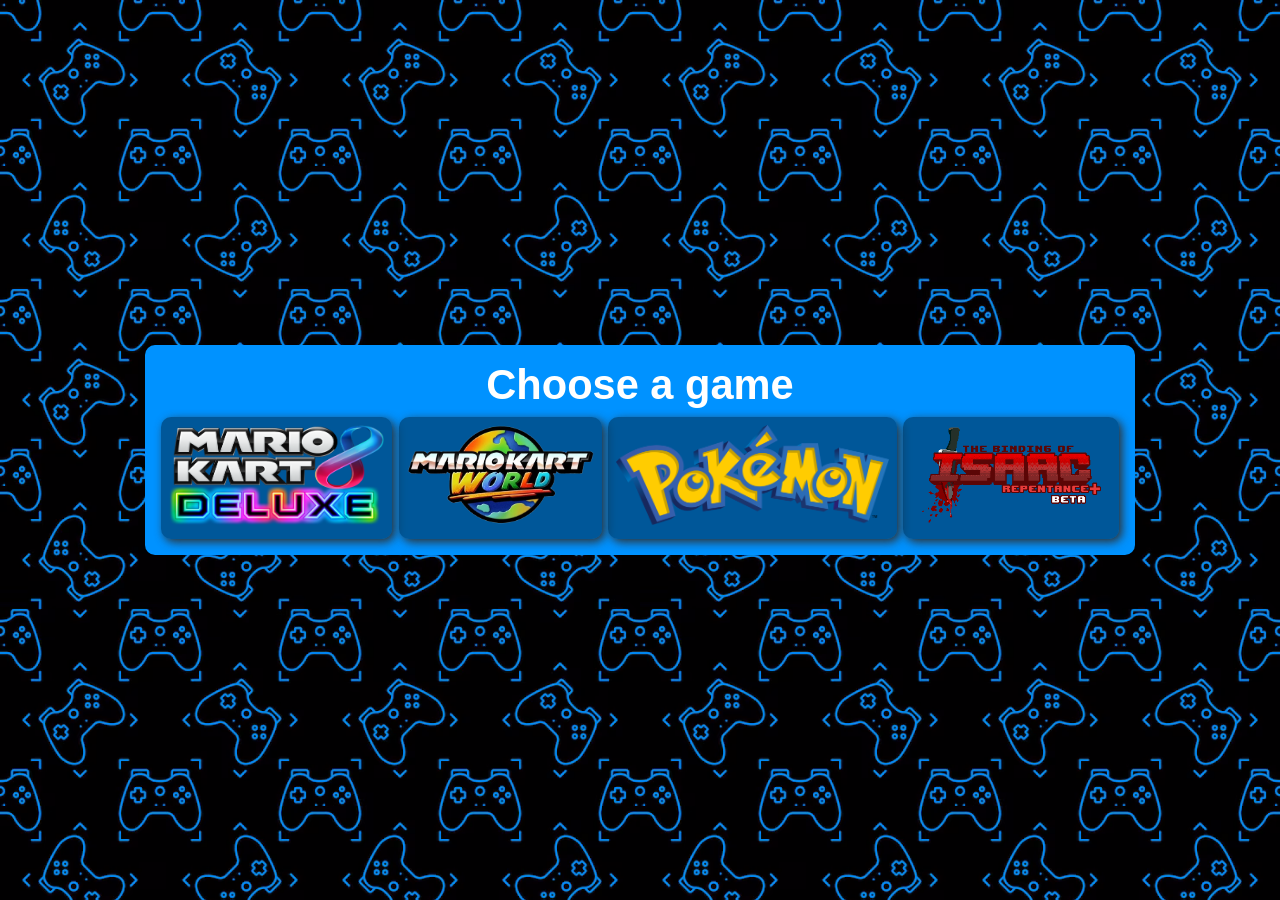
<file: index.html>
<!DOCTYPE html>
<html lang="en">

<head>
  <meta charset="UTF-8">
  <meta name="viewport" content="width=device-width, initial-scale=1.0">
  <title>Homepage</title>
  <link rel="stylesheet" href="style.css">
</head>

<body id="homepage">
  <div class="choose-game">
    <h1>Choose a game</h1>
    <div class="game-item">
      <a rel="stylesheet" href="mariokart8.html"><img src="Images/Homepage/Games/MarioKart8DeluxeLogo.png" alt=""></a>
    </div>
    <div class="game-item">
      <a rel="stylesheet" href="mariokartworld.html"><img src="Images/Homepage/Games/MarioKartWorldLogo.png" alt=""></a>
    </div>
    <div class="game-item">
      <a rel="stylesheet" href="pokemon.html"><img src="Images/Homepage/Games/PokemonLogo.png" alt=""></a>
    </div>
    <div class="game-item">
      <a rel="stylesheet" href="https://isaacguru.com/"><img src="Images/Homepage/Games/TBOILogo.png" alt=""></a>
    </div>
  </div>
</body>

</html>
</file>
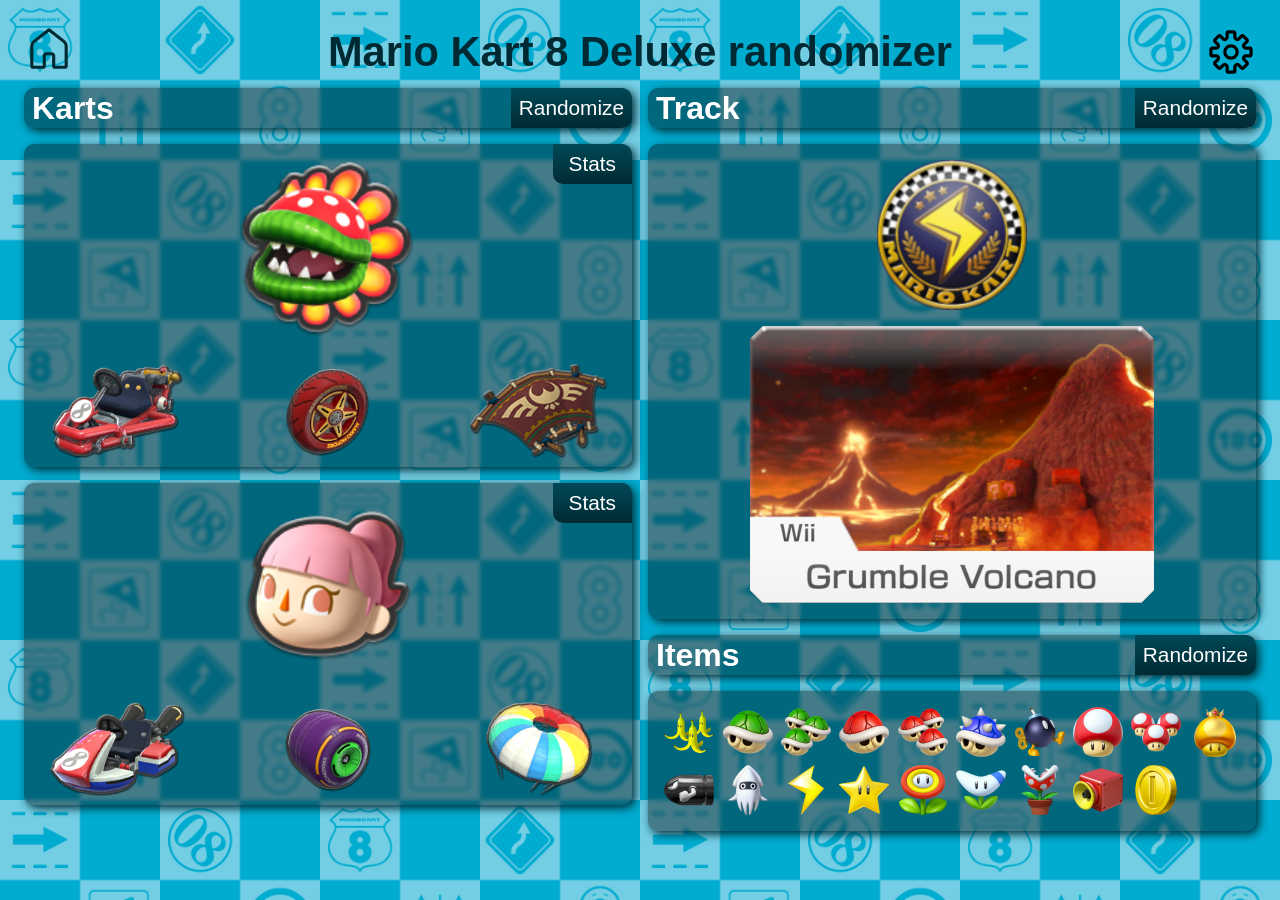
<file: mariokart8.html>
<!DOCTYPE html>
<html lang="en">

<head>
  <meta charset="UTF-8">
  <meta name="viewport" content="width=device-width, initial-scale=1.0">
  <link rel="stylesheet" href="style.css">
  <title>Mario Kart 8 Deluxe randomizer</title>
</head>

<body>
  <div popover id="settings-menu">
    <div class="dialog-overlay"></div>
    <div class="dialog-header">
      <h2>Settings</h2>
      <button popovertarget="settings-menu" id="close-dialog">
        <svg viewBox="0 0 24 24" fill="none" xmlns="http://www.w3.org/2000/svg">
          <path
            d="M6.2253 4.81108C5.83477 4.42056 5.20161 4.42056 4.81108 4.81108C4.42056 5.20161 4.42056 5.83477 4.81108 6.2253L10.5858 12L4.81114 17.7747C4.42062 18.1652 4.42062 18.7984 4.81114 19.1889C5.20167 19.5794 5.83483 19.5794 6.22535 19.1889L12 13.4142L17.7747 19.1889C18.1652 19.5794 18.7984 19.5794 19.1889 19.1889C19.5794 18.7984 19.5794 18.1652 19.1889 17.7747L13.4142 12L19.189 6.2253C19.5795 5.83477 19.5795 5.20161 19.189 4.81108C18.7985 4.42056 18.1653 4.42056 17.7748 4.81108L12 10.5858L6.2253 4.81108Z"
            fill="currentColor" />
        </svg>
      </button>
    </div>
    <div class="dialog-body">
      <div class="setting-wrapper">
        <h3>Players</h3>
        <div class="setting">
          <label for="player-count">Players</label>
          <input type="number" name="player-count" id="player-count" min="1" max="12" data-default="2"
            data-key="playerCount">
        </div>
        <div class="setting">
          <label for="no-unlockables">No unlockables</label>
          <input type="checkbox" name="no-unlockables" id="no-unlockables" data-default="false"
            data-key="noUnlockables">
        </div>
      </div>
      <div class="setting-wrapper">
        <h3>Tracks</h3>
        <div class="setting">
          <label for="no-tour-tracks">No Tour tracks</label>
          <input type="checkbox" name="no-tour-tracks" id="no-tour-tracks" data-default="false"
            data-key="excludeTourTracks">
        </div>
        <div class="setting">
          <label for="no-dlc-tracks">No DLC tracks</label>
          <input type="checkbox" name="no-dlc-tracks" id="no-dlc-tracks" data-default="false"
            data-key="excludeDLCTracks">
        </div>
        <div class="setting">
          <label for="no-retro-tracks">Only nitro tracks</label>
          <input type="checkbox" name="no-retro-tracks" id="no-retro-tracks" data-default="false"
            data-key="excludeRetroTracks">
        </div>
        <div class="setting">
          <label for="no-nitro-tracks">Only retro tracks</label>
          <input type="checkbox" name="no-nitro-tracks" id="no-nitro-tracks" data-default="false"
            data-key="excludeNitroTracks">
        </div>
        <div class="setting">
          <label for="no-track-twice">Not the same track twice in a row</label>
          <input type="checkbox" name="no-track-twice" id="no-track-twice" data-default="false" data-key="noTrackTwice">
        </div>
      </div>
      <div class="setting-wrapper">
        <h3>Characters</h3>
        <div class="setting">
          <label for="no-stupid-characters">No stupid characters</label>
          <input type="checkbox" name="no-stupid-characters" id="no-stupid-characters" data-default="false"
            data-key="excludeStupidCharacters">
        </div>
        <div class="setting">
          <label for="no-character-twice">Not the same character twice in a row</label>
          <input type="checkbox" name="no-character-twice" id="no-character-twice" data-default="false"
            data-key="noCharacterTwice">
        </div>
        <div class="setting">
          <label for="no-female-characters">No female characters</label>
          <input type="checkbox" name="no-female-characters" id="no-female-characters" data-default="false"
            data-key="excludeFemaleCharacters">
        </div>
        <div class="setting">
          <label for="no-male-characters">No male characters</label>
          <input type="checkbox" name="no-male-characters" id="no-male-characters" data-default="false"
            data-key="excludeMaleCharacters">
        </div>
      </div>
      <div class="setting-wrapper">
        <h3>Karts</h3>
        <div class="setting">
          <label for="no-bikes">No bikes</label>
          <input type="checkbox" name="no-bikes" id="no-bikes" data-default="false" data-key="excludeBikes">
        </div>
        <div class="setting">
          <label for="no-kart-twice">Not the same kart twice in a row</label>
          <input type="checkbox" name="no-kart-twice" id="no-kart-twice" data-default="false" data-key="noKartTwice">
        </div>
        <div class="setting">
          <label for="no-tires-twice">Not the same tires twice in a row</label>
          <input type="checkbox" name="no-tires-twice" id="no-tires-twice" data-default="false" data-key="noTiresTwice">
        </div>
        <div class="setting">
          <label for="no-glider-twice">Not the same glider twice in a row</label>
          <input type="checkbox" name="no-glider-twice" id="no-glider-twice" data-default="false"
            data-key="noGliderTwice">
        </div>
      </div>
      <div class="setting-wrapper">
        <h3>Items</h3>
        <div class="setting">
          <label for="min-items">Minimum items</label>
          <input type="number" name="min-items" id="min-items" min="1" max="21" data-default="1" data-key="minItems">
        </div>
        <div class="setting">
          <label for="max-items">Maximum items</label>
          <input type="number" name="max-items" id="max-items" min="1" max="21" data-default="21" data-key="maxItems">
        </div>
      </div>
      <div class="setting-wrapper">
        <h3>Custom default options</h3>
        <button id="set-default">Set custom default</button>
        <button id="reset-default">Reset custom default</button>
      </div>
    </div>
    <div class="dialog-footer">
      <button popovertarget="settings-menu" id="save-settings">Save</button>
    </div>
  </div>
  <header>
    <a id="home" href="index.html"><svg xmlns="http://www.w3.org/2000/svg" x="0px" y="0px" width="100" height="100"
        viewBox="0 0 48 48">
        <path
          d="M 23.951172 4 A 1.50015 1.50015 0 0 0 23.072266 4.3222656 L 8.859375 15.519531 C 7.0554772 16.941163 6 19.113506 6 21.410156 L 6 40.5 C 6 41.863594 7.1364058 43 8.5 43 L 18.5 43 C 19.863594 43 21 41.863594 21 40.5 L 21 30.5 C 21 30.204955 21.204955 30 21.5 30 L 26.5 30 C 26.795045 30 27 30.204955 27 30.5 L 27 40.5 C 27 41.863594 28.136406 43 29.5 43 L 39.5 43 C 40.863594 43 42 41.863594 42 40.5 L 42 21.410156 C 42 19.113506 40.944523 16.941163 39.140625 15.519531 L 24.927734 4.3222656 A 1.50015 1.50015 0 0 0 23.951172 4 z M 24 7.4101562 L 37.285156 17.876953 C 38.369258 18.731322 39 20.030807 39 21.410156 L 39 40 L 30 40 L 30 30.5 C 30 28.585045 28.414955 27 26.5 27 L 21.5 27 C 19.585045 27 18 28.585045 18 30.5 L 18 40 L 9 40 L 9 21.410156 C 9 20.030807 9.6307412 18.731322 10.714844 17.876953 L 24 7.4101562 z">
        </path>
      </svg></a>
    <h1>Mario Kart 8 Deluxe randomizer</h1>
    <button popovertarget="settings-menu" id="open-dialog">
      <svg version="1.1" xmlns="http://www.w3.org/2000/svg" xmlns:xlink="http://www.w3.org/1999/xlink"
        viewBox="-5.4 -5.4 64.80 64.80" xml:space="preserve" stroke="#000000" stroke-width="2.16">
        <g id="SVGRepo_bgCarrier" stroke-width="0"></g>
        <g id="SVGRepo_tracerCarrier" stroke-linecap="round" stroke-linejoin="round" stroke="#000000"
          stroke-width="0.6479999999999999"></g>
        <g id="SVGRepo_iconCarrier">
          <g>
            <path
              d="M51.22,21h-5.052c-0.812,0-1.481-0.447-1.792-1.197s-0.153-1.54,0.42-2.114l3.572-3.571 c0.525-0.525,0.814-1.224,0.814-1.966c0-0.743-0.289-1.441-0.814-1.967l-4.553-4.553c-1.05-1.05-2.881-1.052-3.933,0l-3.571,3.571 c-0.574,0.573-1.366,0.733-2.114,0.421C33.447,9.313,33,8.644,33,7.832V2.78C33,1.247,31.753,0,30.22,0H23.78 C22.247,0,21,1.247,21,2.78v5.052c0,0.812-0.447,1.481-1.197,1.792c-0.748,0.313-1.54,0.152-2.114-0.421l-3.571-3.571 c-1.052-1.052-2.883-1.05-3.933,0l-4.553,4.553c-0.525,0.525-0.814,1.224-0.814,1.967c0,0.742,0.289,1.44,0.814,1.966l3.572,3.571 c0.573,0.574,0.73,1.364,0.42,2.114S8.644,21,7.832,21H2.78C1.247,21,0,22.247,0,23.78v6.439C0,31.753,1.247,33,2.78,33h5.052 c0.812,0,1.481,0.447,1.792,1.197s0.153,1.54-0.42,2.114l-3.572,3.571c-0.525,0.525-0.814,1.224-0.814,1.966 c0,0.743,0.289,1.441,0.814,1.967l4.553,4.553c1.051,1.051,2.881,1.053,3.933,0l3.571-3.572c0.574-0.573,1.363-0.731,2.114-0.42 c0.75,0.311,1.197,0.98,1.197,1.792v5.052c0,1.533,1.247,2.78,2.78,2.78h6.439c1.533,0,2.78-1.247,2.78-2.78v-5.052 c0-0.812,0.447-1.481,1.197-1.792c0.751-0.312,1.54-0.153,2.114,0.42l3.571,3.572c1.052,1.052,2.883,1.05,3.933,0l4.553-4.553 c0.525-0.525,0.814-1.224,0.814-1.967c0-0.742-0.289-1.44-0.814-1.966l-3.572-3.571c-0.573-0.574-0.73-1.364-0.42-2.114 S45.356,33,46.168,33h5.052c1.533,0,2.78-1.247,2.78-2.78V23.78C54,22.247,52.753,21,51.22,21z M52,30.22 C52,30.65,51.65,31,51.22,31h-5.052c-1.624,0-3.019,0.932-3.64,2.432c-0.622,1.5-0.295,3.146,0.854,4.294l3.572,3.571 c0.305,0.305,0.305,0.8,0,1.104l-4.553,4.553c-0.304,0.304-0.799,0.306-1.104,0l-3.571-3.572c-1.149-1.149-2.794-1.474-4.294-0.854 c-1.5,0.621-2.432,2.016-2.432,3.64v5.052C31,51.65,30.65,52,30.22,52H23.78C23.35,52,23,51.65,23,51.22v-5.052 c0-1.624-0.932-3.019-2.432-3.64c-0.503-0.209-1.021-0.311-1.533-0.311c-1.014,0-1.997,0.4-2.761,1.164l-3.571,3.572 c-0.306,0.306-0.801,0.304-1.104,0l-4.553-4.553c-0.305-0.305-0.305-0.8,0-1.104l3.572-3.571c1.148-1.148,1.476-2.794,0.854-4.294 C10.851,31.932,9.456,31,7.832,31H2.78C2.35,31,2,30.65,2,30.22V23.78C2,23.35,2.35,23,2.78,23h5.052 c1.624,0,3.019-0.932,3.64-2.432c0.622-1.5,0.295-3.146-0.854-4.294l-3.572-3.571c-0.305-0.305-0.305-0.8,0-1.104l4.553-4.553 c0.304-0.305,0.799-0.305,1.104,0l3.571,3.571c1.147,1.147,2.792,1.476,4.294,0.854C22.068,10.851,23,9.456,23,7.832V2.78 C23,2.35,23.35,2,23.78,2h6.439C30.65,2,31,2.35,31,2.78v5.052c0,1.624,0.932,3.019,2.432,3.64 c1.502,0.622,3.146,0.294,4.294-0.854l3.571-3.571c0.306-0.305,0.801-0.305,1.104,0l4.553,4.553c0.305,0.305,0.305,0.8,0,1.104 l-3.572,3.571c-1.148,1.148-1.476,2.794-0.854,4.294c0.621,1.5,2.016,2.432,3.64,2.432h5.052C51.65,23,52,23.35,52,23.78V30.22z">
            </path>
            <path
              d="M27,18c-4.963,0-9,4.037-9,9s4.037,9,9,9s9-4.037,9-9S31.963,18,27,18z M27,34c-3.859,0-7-3.141-7-7s3.141-7,7-7 s7,3.141,7,7S30.859,34,27,34z">
            </path>
          </g>
        </g>
      </svg>
    </button>
  </header>
  <main>
    <div class="kart-wrapper">
      <div class="subheader">
        <h2>Karts</h2>
        <button id="randomize-karts">Randomize</button>
      </div>
      <div class="kart-item" data-show="false">
        <img class="character"></img>
        <img class="kart"></img>
        <img class="tires"></img>
        <img class="glider"></img>
        <button class="show-stats">Stats</button>
        <div class="stats-overlay" data-show="false">
          <div class="stats-wrapper">
            <div class="stat speed">
              Speed
              <div class="stats-bar">
                <div class="bar-percentage"></div>
                <div class="bar-stripes">
                  <div class="stripe"></div>
                  <div class="stripe"></div>
                  <div class="stripe"></div>
                  <div class="stripe"></div>
                  <div class="stripe"></div>
                </div>
              </div>
            </div>
            <div class="stat acceleration">
              Acceleration
              <div class="stats-bar">
                <div class="bar-percentage"></div>
                <div class="bar-stripes">
                  <div class="stripe"></div>
                  <div class="stripe"></div>
                  <div class="stripe"></div>
                  <div class="stripe"></div>
                  <div class="stripe"></div>
                </div>
              </div>
            </div>
            <div class="stat weight">
              Weight
              <div class="stats-bar">
                <div class="bar-percentage"></div>
                <div class="bar-stripes">
                  <div class="stripe"></div>
                  <div class="stripe"></div>
                  <div class="stripe"></div>
                  <div class="stripe"></div>
                  <div class="stripe"></div>
                </div>
              </div>
            </div>
            <div class="stat handling">
              Handling
              <div class="stats-bar">
                <div class="bar-percentage"></div>
                <div class="bar-stripes">
                  <div class="stripe"></div>
                  <div class="stripe"></div>
                  <div class="stripe"></div>
                  <div class="stripe"></div>
                  <div class="stripe"></div>
                </div>
              </div>
            </div>
            <div class="stat grip">
              Grip
              <div class="stats-bar">
                <div class="bar-percentage"></div>
                <div class="bar-stripes">
                  <div class="stripe"></div>
                  <div class="stripe"></div>
                  <div class="stripe"></div>
                  <div class="stripe"></div>
                  <div class="stripe"></div>
                </div>
              </div>
            </div>
            <div class="stat mini-turbo">
              Mini-turbo
              <div class="stats-bar">
                <div class="bar-percentage"></div>
                <div class="bar-stripes">
                  <div class="stripe"></div>
                  <div class="stripe"></div>
                  <div class="stripe"></div>
                  <div class="stripe"></div>
                  <div class="stripe"></div>
                </div>
              </div>
            </div>
            <div class="stat invincibility-frames">
              Invincibility frames
              <div class="stats-bar">
                <div class="bar-percentage"></div>
                <div class="bar-stripes">
                  <div class="stripe"></div>
                  <div class="stripe"></div>
                  <div class="stripe"></div>
                  <div class="stripe"></div>
                  <div class="stripe"></div>
                </div>
              </div>
            </div>
          </div>
          <div class="stats-sidebar">
            <button class="hide-stats">Close</button>
            <div class="drift-type"></div>
          </div>
        </div>
      </div>
      <div class="kart-item" data-show="false">
        <img class="character"></img>
        <img class="kart"></img>
        <img class="tires"></img>
        <img class="glider"></img>
        <button class="show-stats">Stats</button>
        <div class="stats-overlay" data-show="false">
          <div class="stats-wrapper">
            <div class="stat speed">
              Speed
              <div class="stats-bar">
                <div class="bar-percentage"></div>
                <div class="bar-stripes">
                  <div class="stripe"></div>
                  <div class="stripe"></div>
                  <div class="stripe"></div>
                  <div class="stripe"></div>
                  <div class="stripe"></div>
                </div>
              </div>
            </div>
            <div class="stat acceleration">
              Acceleration
              <div class="stats-bar">
                <div class="bar-percentage"></div>
                <div class="bar-stripes">
                  <div class="stripe"></div>
                  <div class="stripe"></div>
                  <div class="stripe"></div>
                  <div class="stripe"></div>
                  <div class="stripe"></div>
                </div>
              </div>
            </div>
            <div class="stat weight">
              Weight
              <div class="stats-bar">
                <div class="bar-percentage"></div>
                <div class="bar-stripes">
                  <div class="stripe"></div>
                  <div class="stripe"></div>
                  <div class="stripe"></div>
                  <div class="stripe"></div>
                  <div class="stripe"></div>
                </div>
              </div>
            </div>
            <div class="stat handling">
              Handling
              <div class="stats-bar">
                <div class="bar-percentage"></div>
                <div class="bar-stripes">
                  <div class="stripe"></div>
                  <div class="stripe"></div>
                  <div class="stripe"></div>
                  <div class="stripe"></div>
                  <div class="stripe"></div>
                </div>
              </div>
            </div>
            <div class="stat grip">
              Grip
              <div class="stats-bar">
                <div class="bar-percentage"></div>
                <div class="bar-stripes">
                  <div class="stripe"></div>
                  <div class="stripe"></div>
                  <div class="stripe"></div>
                  <div class="stripe"></div>
                  <div class="stripe"></div>
                </div>
              </div>
            </div>
            <div class="stat mini-turbo">
              Mini-turbo
              <div class="stats-bar">
                <div class="bar-percentage"></div>
                <div class="bar-stripes">
                  <div class="stripe"></div>
                  <div class="stripe"></div>
                  <div class="stripe"></div>
                  <div class="stripe"></div>
                  <div class="stripe"></div>
                </div>
              </div>
            </div>
            <div class="stat invincibility-frames">
              Invincibility frames
              <div class="stats-bar">
                <div class="bar-percentage"></div>
                <div class="bar-stripes">
                  <div class="stripe"></div>
                  <div class="stripe"></div>
                  <div class="stripe"></div>
                  <div class="stripe"></div>
                  <div class="stripe"></div>
                </div>
              </div>
            </div>
          </div>
          <div class="stats-sidebar">
            <button class="hide-stats">Close</button>
            <div class="drift-type"></div>
          </div>
        </div>
      </div>
      <div class="kart-item" data-show="false">
        <img class="character"></img>
        <img class="kart"></img>
        <img class="tires"></img>
        <img class="glider"></img>
        <button class="show-stats">Stats</button>
        <div class="stats-overlay" data-show="false">
          <div class="stats-wrapper">
            <div class="stat speed">
              Speed
              <div class="stats-bar">
                <div class="bar-percentage"></div>
                <div class="bar-stripes">
                  <div class="stripe"></div>
                  <div class="stripe"></div>
                  <div class="stripe"></div>
                  <div class="stripe"></div>
                  <div class="stripe"></div>
                </div>
              </div>
            </div>
            <div class="stat acceleration">
              Acceleration
              <div class="stats-bar">
                <div class="bar-percentage"></div>
                <div class="bar-stripes">
                  <div class="stripe"></div>
                  <div class="stripe"></div>
                  <div class="stripe"></div>
                  <div class="stripe"></div>
                  <div class="stripe"></div>
                </div>
              </div>
            </div>
            <div class="stat weight">
              Weight
              <div class="stats-bar">
                <div class="bar-percentage"></div>
                <div class="bar-stripes">
                  <div class="stripe"></div>
                  <div class="stripe"></div>
                  <div class="stripe"></div>
                  <div class="stripe"></div>
                  <div class="stripe"></div>
                </div>
              </div>
            </div>
            <div class="stat handling">
              Handling
              <div class="stats-bar">
                <div class="bar-percentage"></div>
                <div class="bar-stripes">
                  <div class="stripe"></div>
                  <div class="stripe"></div>
                  <div class="stripe"></div>
                  <div class="stripe"></div>
                  <div class="stripe"></div>
                </div>
              </div>
            </div>
            <div class="stat grip">
              Grip
              <div class="stats-bar">
                <div class="bar-percentage"></div>
                <div class="bar-stripes">
                  <div class="stripe"></div>
                  <div class="stripe"></div>
                  <div class="stripe"></div>
                  <div class="stripe"></div>
                  <div class="stripe"></div>
                </div>
              </div>
            </div>
            <div class="stat mini-turbo">
              Mini-turbo
              <div class="stats-bar">
                <div class="bar-percentage"></div>
                <div class="bar-stripes">
                  <div class="stripe"></div>
                  <div class="stripe"></div>
                  <div class="stripe"></div>
                  <div class="stripe"></div>
                  <div class="stripe"></div>
                </div>
              </div>
            </div>
            <div class="stat invincibility-frames">
              Invincibility frames
              <div class="stats-bar">
                <div class="bar-percentage"></div>
                <div class="bar-stripes">
                  <div class="stripe"></div>
                  <div class="stripe"></div>
                  <div class="stripe"></div>
                  <div class="stripe"></div>
                  <div class="stripe"></div>
                </div>
              </div>
            </div>
          </div>
          <div class="stats-sidebar">
            <button class="hide-stats">Close</button>
            <div class="drift-type"></div>
          </div>
        </div>
      </div>
      <div class="kart-item" data-show="false">
        <img class="character"></img>
        <img class="kart"></img>
        <img class="tires"></img>
        <img class="glider"></img>
        <button class="show-stats">Stats</button>
        <div class="stats-overlay" data-show="false">
          <div class="stats-wrapper">
            <div class="stat speed">
              Speed
              <div class="stats-bar">
                <div class="bar-percentage"></div>
                <div class="bar-stripes">
                  <div class="stripe"></div>
                  <div class="stripe"></div>
                  <div class="stripe"></div>
                  <div class="stripe"></div>
                  <div class="stripe"></div>
                </div>
              </div>
            </div>
            <div class="stat acceleration">
              Acceleration
              <div class="stats-bar">
                <div class="bar-percentage"></div>
                <div class="bar-stripes">
                  <div class="stripe"></div>
                  <div class="stripe"></div>
                  <div class="stripe"></div>
                  <div class="stripe"></div>
                  <div class="stripe"></div>
                </div>
              </div>
            </div>
            <div class="stat weight">
              Weight
              <div class="stats-bar">
                <div class="bar-percentage"></div>
                <div class="bar-stripes">
                  <div class="stripe"></div>
                  <div class="stripe"></div>
                  <div class="stripe"></div>
                  <div class="stripe"></div>
                  <div class="stripe"></div>
                </div>
              </div>
            </div>
            <div class="stat handling">
              Handling
              <div class="stats-bar">
                <div class="bar-percentage"></div>
                <div class="bar-stripes">
                  <div class="stripe"></div>
                  <div class="stripe"></div>
                  <div class="stripe"></div>
                  <div class="stripe"></div>
                  <div class="stripe"></div>
                </div>
              </div>
            </div>
            <div class="stat grip">
              Grip
              <div class="stats-bar">
                <div class="bar-percentage"></div>
                <div class="bar-stripes">
                  <div class="stripe"></div>
                  <div class="stripe"></div>
                  <div class="stripe"></div>
                  <div class="stripe"></div>
                  <div class="stripe"></div>
                </div>
              </div>
            </div>
            <div class="stat mini-turbo">
              Mini-turbo
              <div class="stats-bar">
                <div class="bar-percentage"></div>
                <div class="bar-stripes">
                  <div class="stripe"></div>
                  <div class="stripe"></div>
                  <div class="stripe"></div>
                  <div class="stripe"></div>
                  <div class="stripe"></div>
                </div>
              </div>
            </div>
            <div class="stat invincibility-frames">
              Invincibility frames
              <div class="stats-bar">
                <div class="bar-percentage"></div>
                <div class="bar-stripes">
                  <div class="stripe"></div>
                  <div class="stripe"></div>
                  <div class="stripe"></div>
                  <div class="stripe"></div>
                  <div class="stripe"></div>
                </div>
              </div>
            </div>
          </div>
          <div class="stats-sidebar">
            <button class="hide-stats">Close</button>
            <div class="drift-type"></div>
          </div>
        </div>
      </div>
      <div class="kart-item" data-show="false">
        <img class="character"></img>
        <img class="kart"></img>
        <img class="tires"></img>
        <img class="glider"></img>
        <button class="show-stats">Stats</button>
        <div class="stats-overlay" data-show="false">
          <div class="stats-wrapper">
            <div class="stat speed">
              Speed
              <div class="stats-bar">
                <div class="bar-percentage"></div>
                <div class="bar-stripes">
                  <div class="stripe"></div>
                  <div class="stripe"></div>
                  <div class="stripe"></div>
                  <div class="stripe"></div>
                  <div class="stripe"></div>
                </div>
              </div>
            </div>
            <div class="stat acceleration">
              Acceleration
              <div class="stats-bar">
                <div class="bar-percentage"></div>
                <div class="bar-stripes">
                  <div class="stripe"></div>
                  <div class="stripe"></div>
                  <div class="stripe"></div>
                  <div class="stripe"></div>
                  <div class="stripe"></div>
                </div>
              </div>
            </div>
            <div class="stat weight">
              Weight
              <div class="stats-bar">
                <div class="bar-percentage"></div>
                <div class="bar-stripes">
                  <div class="stripe"></div>
                  <div class="stripe"></div>
                  <div class="stripe"></div>
                  <div class="stripe"></div>
                  <div class="stripe"></div>
                </div>
              </div>
            </div>
            <div class="stat handling">
              Handling
              <div class="stats-bar">
                <div class="bar-percentage"></div>
                <div class="bar-stripes">
                  <div class="stripe"></div>
                  <div class="stripe"></div>
                  <div class="stripe"></div>
                  <div class="stripe"></div>
                  <div class="stripe"></div>
                </div>
              </div>
            </div>
            <div class="stat grip">
              Grip
              <div class="stats-bar">
                <div class="bar-percentage"></div>
                <div class="bar-stripes">
                  <div class="stripe"></div>
                  <div class="stripe"></div>
                  <div class="stripe"></div>
                  <div class="stripe"></div>
                  <div class="stripe"></div>
                </div>
              </div>
            </div>
            <div class="stat mini-turbo">
              Mini-turbo
              <div class="stats-bar">
                <div class="bar-percentage"></div>
                <div class="bar-stripes">
                  <div class="stripe"></div>
                  <div class="stripe"></div>
                  <div class="stripe"></div>
                  <div class="stripe"></div>
                  <div class="stripe"></div>
                </div>
              </div>
            </div>
            <div class="stat invincibility-frames">
              Invincibility frames
              <div class="stats-bar">
                <div class="bar-percentage"></div>
                <div class="bar-stripes">
                  <div class="stripe"></div>
                  <div class="stripe"></div>
                  <div class="stripe"></div>
                  <div class="stripe"></div>
                  <div class="stripe"></div>
                </div>
              </div>
            </div>
          </div>
          <div class="stats-sidebar">
            <button class="hide-stats">Close</button>
            <div class="drift-type"></div>
          </div>
        </div>
      </div>
      <div class="kart-item" data-show="false">
        <img class="character"></img>
        <img class="kart"></img>
        <img class="tires"></img>
        <img class="glider"></img>
        <button class="show-stats">Stats</button>
        <div class="stats-overlay" data-show="false">
          <div class="stats-wrapper">
            <div class="stat speed">
              Speed
              <div class="stats-bar">
                <div class="bar-percentage"></div>
                <div class="bar-stripes">
                  <div class="stripe"></div>
                  <div class="stripe"></div>
                  <div class="stripe"></div>
                  <div class="stripe"></div>
                  <div class="stripe"></div>
                </div>
              </div>
            </div>
            <div class="stat acceleration">
              Acceleration
              <div class="stats-bar">
                <div class="bar-percentage"></div>
                <div class="bar-stripes">
                  <div class="stripe"></div>
                  <div class="stripe"></div>
                  <div class="stripe"></div>
                  <div class="stripe"></div>
                  <div class="stripe"></div>
                </div>
              </div>
            </div>
            <div class="stat weight">
              Weight
              <div class="stats-bar">
                <div class="bar-percentage"></div>
                <div class="bar-stripes">
                  <div class="stripe"></div>
                  <div class="stripe"></div>
                  <div class="stripe"></div>
                  <div class="stripe"></div>
                  <div class="stripe"></div>
                </div>
              </div>
            </div>
            <div class="stat handling">
              Handling
              <div class="stats-bar">
                <div class="bar-percentage"></div>
                <div class="bar-stripes">
                  <div class="stripe"></div>
                  <div class="stripe"></div>
                  <div class="stripe"></div>
                  <div class="stripe"></div>
                  <div class="stripe"></div>
                </div>
              </div>
            </div>
            <div class="stat grip">
              Grip
              <div class="stats-bar">
                <div class="bar-percentage"></div>
                <div class="bar-stripes">
                  <div class="stripe"></div>
                  <div class="stripe"></div>
                  <div class="stripe"></div>
                  <div class="stripe"></div>
                  <div class="stripe"></div>
                </div>
              </div>
            </div>
            <div class="stat mini-turbo">
              Mini-turbo
              <div class="stats-bar">
                <div class="bar-percentage"></div>
                <div class="bar-stripes">
                  <div class="stripe"></div>
                  <div class="stripe"></div>
                  <div class="stripe"></div>
                  <div class="stripe"></div>
                  <div class="stripe"></div>
                </div>
              </div>
            </div>
            <div class="stat invincibility-frames">
              Invincibility frames
              <div class="stats-bar">
                <div class="bar-percentage"></div>
                <div class="bar-stripes">
                  <div class="stripe"></div>
                  <div class="stripe"></div>
                  <div class="stripe"></div>
                  <div class="stripe"></div>
                  <div class="stripe"></div>
                </div>
              </div>
            </div>
          </div>
          <div class="stats-sidebar">
            <button class="hide-stats">Close</button>
            <div class="drift-type"></div>
          </div>
        </div>
      </div>
      <div class="kart-item" data-show="false">
        <img class="character"></img>
        <img class="kart"></img>
        <img class="tires"></img>
        <img class="glider"></img>
        <button class="show-stats">Stats</button>
        <div class="stats-overlay" data-show="false">
          <div class="stats-wrapper">
            <div class="stat speed">
              Speed
              <div class="stats-bar">
                <div class="bar-percentage"></div>
                <div class="bar-stripes">
                  <div class="stripe"></div>
                  <div class="stripe"></div>
                  <div class="stripe"></div>
                  <div class="stripe"></div>
                  <div class="stripe"></div>
                </div>
              </div>
            </div>
            <div class="stat acceleration">
              Acceleration
              <div class="stats-bar">
                <div class="bar-percentage"></div>
                <div class="bar-stripes">
                  <div class="stripe"></div>
                  <div class="stripe"></div>
                  <div class="stripe"></div>
                  <div class="stripe"></div>
                  <div class="stripe"></div>
                </div>
              </div>
            </div>
            <div class="stat weight">
              Weight
              <div class="stats-bar">
                <div class="bar-percentage"></div>
                <div class="bar-stripes">
                  <div class="stripe"></div>
                  <div class="stripe"></div>
                  <div class="stripe"></div>
                  <div class="stripe"></div>
                  <div class="stripe"></div>
                </div>
              </div>
            </div>
            <div class="stat handling">
              Handling
              <div class="stats-bar">
                <div class="bar-percentage"></div>
                <div class="bar-stripes">
                  <div class="stripe"></div>
                  <div class="stripe"></div>
                  <div class="stripe"></div>
                  <div class="stripe"></div>
                  <div class="stripe"></div>
                </div>
              </div>
            </div>
            <div class="stat grip">
              Grip
              <div class="stats-bar">
                <div class="bar-percentage"></div>
                <div class="bar-stripes">
                  <div class="stripe"></div>
                  <div class="stripe"></div>
                  <div class="stripe"></div>
                  <div class="stripe"></div>
                  <div class="stripe"></div>
                </div>
              </div>
            </div>
            <div class="stat mini-turbo">
              Mini-turbo
              <div class="stats-bar">
                <div class="bar-percentage"></div>
                <div class="bar-stripes">
                  <div class="stripe"></div>
                  <div class="stripe"></div>
                  <div class="stripe"></div>
                  <div class="stripe"></div>
                  <div class="stripe"></div>
                </div>
              </div>
            </div>
            <div class="stat invincibility-frames">
              Invincibility frames
              <div class="stats-bar">
                <div class="bar-percentage"></div>
                <div class="bar-stripes">
                  <div class="stripe"></div>
                  <div class="stripe"></div>
                  <div class="stripe"></div>
                  <div class="stripe"></div>
                  <div class="stripe"></div>
                </div>
              </div>
            </div>
          </div>
          <div class="stats-sidebar">
            <button class="hide-stats">Close</button>
            <div class="drift-type"></div>
          </div>
        </div>
      </div>
      <div class="kart-item" data-show="false">
        <img class="character"></img>
        <img class="kart"></img>
        <img class="tires"></img>
        <img class="glider"></img>
        <button class="show-stats">Stats</button>
        <div class="stats-overlay" data-show="false">
          <div class="stats-wrapper">
            <div class="stat speed">
              Speed
              <div class="stats-bar">
                <div class="bar-percentage"></div>
                <div class="bar-stripes">
                  <div class="stripe"></div>
                  <div class="stripe"></div>
                  <div class="stripe"></div>
                  <div class="stripe"></div>
                  <div class="stripe"></div>
                </div>
              </div>
            </div>
            <div class="stat acceleration">
              Acceleration
              <div class="stats-bar">
                <div class="bar-percentage"></div>
                <div class="bar-stripes">
                  <div class="stripe"></div>
                  <div class="stripe"></div>
                  <div class="stripe"></div>
                  <div class="stripe"></div>
                  <div class="stripe"></div>
                </div>
              </div>
            </div>
            <div class="stat weight">
              Weight
              <div class="stats-bar">
                <div class="bar-percentage"></div>
                <div class="bar-stripes">
                  <div class="stripe"></div>
                  <div class="stripe"></div>
                  <div class="stripe"></div>
                  <div class="stripe"></div>
                  <div class="stripe"></div>
                </div>
              </div>
            </div>
            <div class="stat handling">
              Handling
              <div class="stats-bar">
                <div class="bar-percentage"></div>
                <div class="bar-stripes">
                  <div class="stripe"></div>
                  <div class="stripe"></div>
                  <div class="stripe"></div>
                  <div class="stripe"></div>
                  <div class="stripe"></div>
                </div>
              </div>
            </div>
            <div class="stat grip">
              Grip
              <div class="stats-bar">
                <div class="bar-percentage"></div>
                <div class="bar-stripes">
                  <div class="stripe"></div>
                  <div class="stripe"></div>
                  <div class="stripe"></div>
                  <div class="stripe"></div>
                  <div class="stripe"></div>
                </div>
              </div>
            </div>
            <div class="stat mini-turbo">
              Mini-turbo
              <div class="stats-bar">
                <div class="bar-percentage"></div>
                <div class="bar-stripes">
                  <div class="stripe"></div>
                  <div class="stripe"></div>
                  <div class="stripe"></div>
                  <div class="stripe"></div>
                  <div class="stripe"></div>
                </div>
              </div>
            </div>
            <div class="stat invincibility-frames">
              Invincibility frames
              <div class="stats-bar">
                <div class="bar-percentage"></div>
                <div class="bar-stripes">
                  <div class="stripe"></div>
                  <div class="stripe"></div>
                  <div class="stripe"></div>
                  <div class="stripe"></div>
                  <div class="stripe"></div>
                </div>
              </div>
            </div>
          </div>
          <div class="stats-sidebar">
            <button class="hide-stats">Close</button>
            <div class="drift-type"></div>
          </div>
        </div>
      </div>
      <div class="kart-item" data-show="false">
        <img class="character"></img>
        <img class="kart"></img>
        <img class="tires"></img>
        <img class="glider"></img>
        <button class="show-stats">Stats</button>
        <div class="stats-overlay" data-show="false">
          <div class="stats-wrapper">
            <div class="stat speed">
              Speed
              <div class="stats-bar">
                <div class="bar-percentage"></div>
                <div class="bar-stripes">
                  <div class="stripe"></div>
                  <div class="stripe"></div>
                  <div class="stripe"></div>
                  <div class="stripe"></div>
                  <div class="stripe"></div>
                </div>
              </div>
            </div>
            <div class="stat acceleration">
              Acceleration
              <div class="stats-bar">
                <div class="bar-percentage"></div>
                <div class="bar-stripes">
                  <div class="stripe"></div>
                  <div class="stripe"></div>
                  <div class="stripe"></div>
                  <div class="stripe"></div>
                  <div class="stripe"></div>
                </div>
              </div>
            </div>
            <div class="stat weight">
              Weight
              <div class="stats-bar">
                <div class="bar-percentage"></div>
                <div class="bar-stripes">
                  <div class="stripe"></div>
                  <div class="stripe"></div>
                  <div class="stripe"></div>
                  <div class="stripe"></div>
                  <div class="stripe"></div>
                </div>
              </div>
            </div>
            <div class="stat handling">
              Handling
              <div class="stats-bar">
                <div class="bar-percentage"></div>
                <div class="bar-stripes">
                  <div class="stripe"></div>
                  <div class="stripe"></div>
                  <div class="stripe"></div>
                  <div class="stripe"></div>
                  <div class="stripe"></div>
                </div>
              </div>
            </div>
            <div class="stat grip">
              Grip
              <div class="stats-bar">
                <div class="bar-percentage"></div>
                <div class="bar-stripes">
                  <div class="stripe"></div>
                  <div class="stripe"></div>
                  <div class="stripe"></div>
                  <div class="stripe"></div>
                  <div class="stripe"></div>
                </div>
              </div>
            </div>
            <div class="stat mini-turbo">
              Mini-turbo
              <div class="stats-bar">
                <div class="bar-percentage"></div>
                <div class="bar-stripes">
                  <div class="stripe"></div>
                  <div class="stripe"></div>
                  <div class="stripe"></div>
                  <div class="stripe"></div>
                  <div class="stripe"></div>
                </div>
              </div>
            </div>
            <div class="stat invincibility-frames">
              Invincibility frames
              <div class="stats-bar">
                <div class="bar-percentage"></div>
                <div class="bar-stripes">
                  <div class="stripe"></div>
                  <div class="stripe"></div>
                  <div class="stripe"></div>
                  <div class="stripe"></div>
                  <div class="stripe"></div>
                </div>
              </div>
            </div>
          </div>
          <div class="stats-sidebar">
            <button class="hide-stats">Close</button>
            <div class="drift-type"></div>
          </div>
        </div>
      </div>
      <div class="kart-item" data-show="false">
        <img class="character"></img>
        <img class="kart"></img>
        <img class="tires"></img>
        <img class="glider"></img>
        <button class="show-stats">Stats</button>
        <div class="stats-overlay" data-show="false">
          <div class="stats-wrapper">
            <div class="stat speed">
              Speed
              <div class="stats-bar">
                <div class="bar-percentage"></div>
                <div class="bar-stripes">
                  <div class="stripe"></div>
                  <div class="stripe"></div>
                  <div class="stripe"></div>
                  <div class="stripe"></div>
                  <div class="stripe"></div>
                </div>
              </div>
            </div>
            <div class="stat acceleration">
              Acceleration
              <div class="stats-bar">
                <div class="bar-percentage"></div>
                <div class="bar-stripes">
                  <div class="stripe"></div>
                  <div class="stripe"></div>
                  <div class="stripe"></div>
                  <div class="stripe"></div>
                  <div class="stripe"></div>
                </div>
              </div>
            </div>
            <div class="stat weight">
              Weight
              <div class="stats-bar">
                <div class="bar-percentage"></div>
                <div class="bar-stripes">
                  <div class="stripe"></div>
                  <div class="stripe"></div>
                  <div class="stripe"></div>
                  <div class="stripe"></div>
                  <div class="stripe"></div>
                </div>
              </div>
            </div>
            <div class="stat handling">
              Handling
              <div class="stats-bar">
                <div class="bar-percentage"></div>
                <div class="bar-stripes">
                  <div class="stripe"></div>
                  <div class="stripe"></div>
                  <div class="stripe"></div>
                  <div class="stripe"></div>
                  <div class="stripe"></div>
                </div>
              </div>
            </div>
            <div class="stat grip">
              Grip
              <div class="stats-bar">
                <div class="bar-percentage"></div>
                <div class="bar-stripes">
                  <div class="stripe"></div>
                  <div class="stripe"></div>
                  <div class="stripe"></div>
                  <div class="stripe"></div>
                  <div class="stripe"></div>
                </div>
              </div>
            </div>
            <div class="stat mini-turbo">
              Mini-turbo
              <div class="stats-bar">
                <div class="bar-percentage"></div>
                <div class="bar-stripes">
                  <div class="stripe"></div>
                  <div class="stripe"></div>
                  <div class="stripe"></div>
                  <div class="stripe"></div>
                  <div class="stripe"></div>
                </div>
              </div>
            </div>
            <div class="stat invincibility-frames">
              Invincibility frames
              <div class="stats-bar">
                <div class="bar-percentage"></div>
                <div class="bar-stripes">
                  <div class="stripe"></div>
                  <div class="stripe"></div>
                  <div class="stripe"></div>
                  <div class="stripe"></div>
                  <div class="stripe"></div>
                </div>
              </div>
            </div>
          </div>
          <div class="stats-sidebar">
            <button class="hide-stats">Close</button>
            <div class="drift-type"></div>
          </div>
        </div>
      </div>
      <div class="kart-item" data-show="false">
        <img class="character"></img>
        <img class="kart"></img>
        <img class="tires"></img>
        <img class="glider"></img>
        <button class="show-stats">Stats</button>
        <div class="stats-overlay" data-show="false">
          <div class="stats-wrapper">
            <div class="stat speed">
              Speed
              <div class="stats-bar">
                <div class="bar-percentage"></div>
                <div class="bar-stripes">
                  <div class="stripe"></div>
                  <div class="stripe"></div>
                  <div class="stripe"></div>
                  <div class="stripe"></div>
                  <div class="stripe"></div>
                </div>
              </div>
            </div>
            <div class="stat acceleration">
              Acceleration
              <div class="stats-bar">
                <div class="bar-percentage"></div>
                <div class="bar-stripes">
                  <div class="stripe"></div>
                  <div class="stripe"></div>
                  <div class="stripe"></div>
                  <div class="stripe"></div>
                  <div class="stripe"></div>
                </div>
              </div>
            </div>
            <div class="stat weight">
              Weight
              <div class="stats-bar">
                <div class="bar-percentage"></div>
                <div class="bar-stripes">
                  <div class="stripe"></div>
                  <div class="stripe"></div>
                  <div class="stripe"></div>
                  <div class="stripe"></div>
                  <div class="stripe"></div>
                </div>
              </div>
            </div>
            <div class="stat handling">
              Handling
              <div class="stats-bar">
                <div class="bar-percentage"></div>
                <div class="bar-stripes">
                  <div class="stripe"></div>
                  <div class="stripe"></div>
                  <div class="stripe"></div>
                  <div class="stripe"></div>
                  <div class="stripe"></div>
                </div>
              </div>
            </div>
            <div class="stat grip">
              Grip
              <div class="stats-bar">
                <div class="bar-percentage"></div>
                <div class="bar-stripes">
                  <div class="stripe"></div>
                  <div class="stripe"></div>
                  <div class="stripe"></div>
                  <div class="stripe"></div>
                  <div class="stripe"></div>
                </div>
              </div>
            </div>
            <div class="stat mini-turbo">
              Mini-turbo
              <div class="stats-bar">
                <div class="bar-percentage"></div>
                <div class="bar-stripes">
                  <div class="stripe"></div>
                  <div class="stripe"></div>
                  <div class="stripe"></div>
                  <div class="stripe"></div>
                  <div class="stripe"></div>
                </div>
              </div>
            </div>
            <div class="stat invincibility-frames">
              Invincibility frames
              <div class="stats-bar">
                <div class="bar-percentage"></div>
                <div class="bar-stripes">
                  <div class="stripe"></div>
                  <div class="stripe"></div>
                  <div class="stripe"></div>
                  <div class="stripe"></div>
                  <div class="stripe"></div>
                </div>
              </div>
            </div>
          </div>
          <div class="stats-sidebar">
            <button class="hide-stats">Close</button>
            <div class="drift-type"></div>
          </div>
        </div>
      </div>
      <div class="kart-item" data-show="false">
        <img class="character"></img>
        <img class="kart"></img>
        <img class="tires"></img>
        <img class="glider"></img>
        <button class="show-stats">Stats</button>
        <div class="stats-overlay" data-show="false">
          <div class="stats-wrapper">
            <div class="stat speed">
              Speed
              <div class="stats-bar">
                <div class="bar-percentage"></div>
                <div class="bar-stripes">
                  <div class="stripe"></div>
                  <div class="stripe"></div>
                  <div class="stripe"></div>
                  <div class="stripe"></div>
                  <div class="stripe"></div>
                </div>
              </div>
            </div>
            <div class="stat acceleration">
              Acceleration
              <div class="stats-bar">
                <div class="bar-percentage"></div>
                <div class="bar-stripes">
                  <div class="stripe"></div>
                  <div class="stripe"></div>
                  <div class="stripe"></div>
                  <div class="stripe"></div>
                  <div class="stripe"></div>
                </div>
              </div>
            </div>
            <div class="stat weight">
              Weight
              <div class="stats-bar">
                <div class="bar-percentage"></div>
                <div class="bar-stripes">
                  <div class="stripe"></div>
                  <div class="stripe"></div>
                  <div class="stripe"></div>
                  <div class="stripe"></div>
                  <div class="stripe"></div>
                </div>
              </div>
            </div>
            <div class="stat handling">
              Handling
              <div class="stats-bar">
                <div class="bar-percentage"></div>
                <div class="bar-stripes">
                  <div class="stripe"></div>
                  <div class="stripe"></div>
                  <div class="stripe"></div>
                  <div class="stripe"></div>
                  <div class="stripe"></div>
                </div>
              </div>
            </div>
            <div class="stat grip">
              Grip
              <div class="stats-bar">
                <div class="bar-percentage"></div>
                <div class="bar-stripes">
                  <div class="stripe"></div>
                  <div class="stripe"></div>
                  <div class="stripe"></div>
                  <div class="stripe"></div>
                  <div class="stripe"></div>
                </div>
              </div>
            </div>
            <div class="stat mini-turbo">
              Mini-turbo
              <div class="stats-bar">
                <div class="bar-percentage"></div>
                <div class="bar-stripes">
                  <div class="stripe"></div>
                  <div class="stripe"></div>
                  <div class="stripe"></div>
                  <div class="stripe"></div>
                  <div class="stripe"></div>
                </div>
              </div>
            </div>
            <div class="stat invincibility-frames">
              Invincibility frames
              <div class="stats-bar">
                <div class="bar-percentage"></div>
                <div class="bar-stripes">
                  <div class="stripe"></div>
                  <div class="stripe"></div>
                  <div class="stripe"></div>
                  <div class="stripe"></div>
                  <div class="stripe"></div>
                </div>
              </div>
            </div>
          </div>
          <div class="stats-sidebar">
            <button class="hide-stats">Close</button>
            <div class="drift-type"></div>
          </div>
        </div>
      </div>
    </div>
    <div class="track-wrapper">
      <div class="subheader">
        <h2>Track</h2>
        <button id="randomize-track">Randomize</button>
      </div>
      <div class="track-info">
        <img class="cup">
        <img class="track">
      </div>
      <div class="subheader">
        <h2>Items</h2>
        <button id="randomize-items">Randomize</button>
      </div>
      <div class="items-info">
        <img class="item" data-show="false">
        <img class="item" data-show="false">
        <img class="item" data-show="false">
        <img class="item" data-show="false">
        <img class="item" data-show="false">
        <img class="item" data-show="false">
        <img class="item" data-show="false">
        <img class="item" data-show="false">
        <img class="item" data-show="false">
        <img class="item" data-show="false">
        <img class="item" data-show="false">
        <img class="item" data-show="false">
        <img class="item" data-show="false">
        <img class="item" data-show="false">
        <img class="item" data-show="false">
        <img class="item" data-show="false">
        <img class="item" data-show="false">
        <img class="item" data-show="false">
        <img class="item" data-show="false">
        <img class="item" data-show="false">
        <img class="item" data-show="false">
      </div>
    </div>
  </main>
</body>
<script src="script.js" type="module"></script>

</html>
</file>
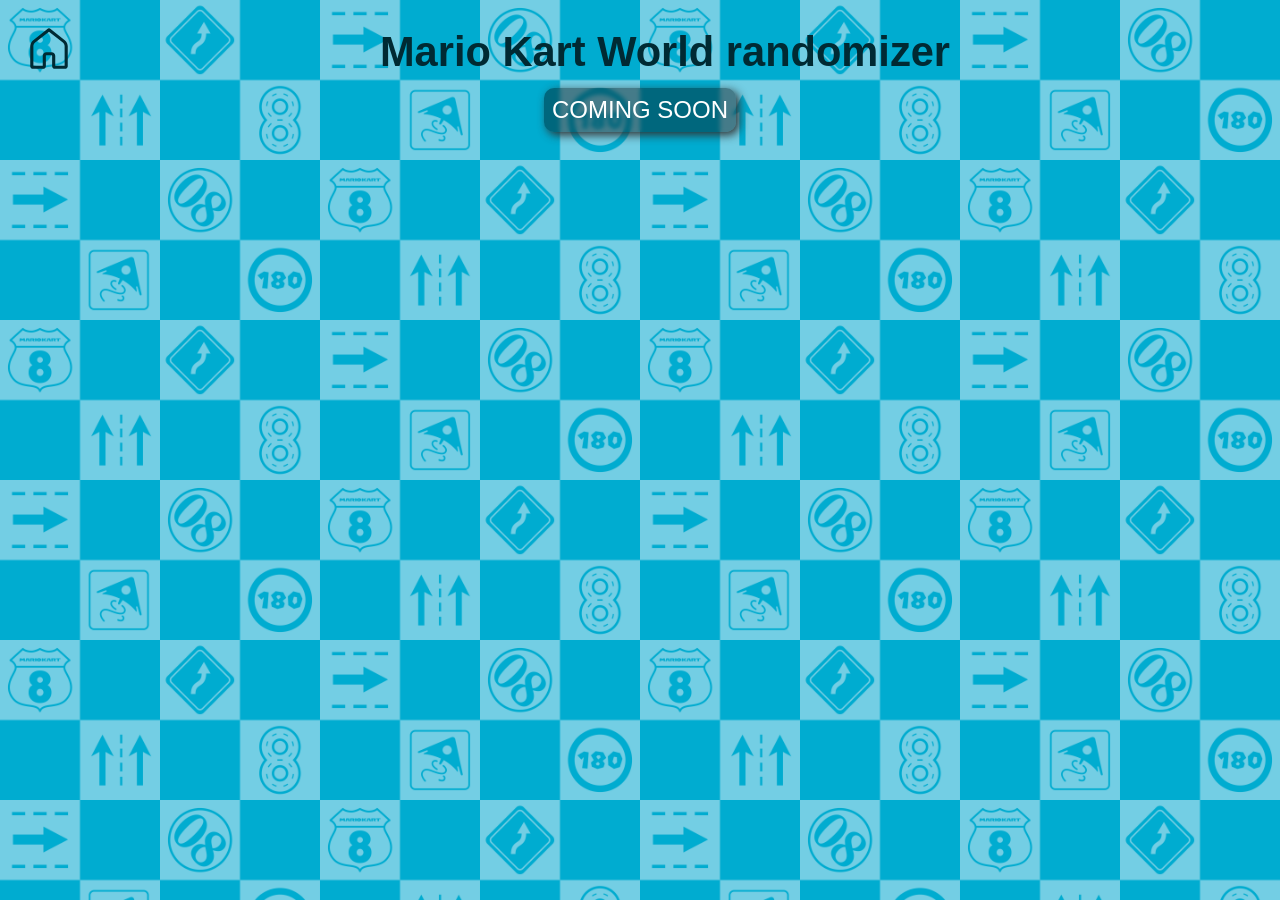
<file: mariokartworld.html>
<!DOCTYPE html>
<html lang="en">

<head>
  <meta charset="UTF-8">
  <meta name="viewport" content="width=device-width, initial-scale=1.0">
  <link rel="stylesheet" href="style.css">
  <title>Mario Kart World randomizer</title>
</head>

<body id="mario-kart-world">
  <header>
    <a id="home" href="index.html"><svg xmlns="http://www.w3.org/2000/svg" x="0px" y="0px" width="100" height="100"
        viewBox="0 0 48 48">
        <path
          d="M 23.951172 4 A 1.50015 1.50015 0 0 0 23.072266 4.3222656 L 8.859375 15.519531 C 7.0554772 16.941163 6 19.113506 6 21.410156 L 6 40.5 C 6 41.863594 7.1364058 43 8.5 43 L 18.5 43 C 19.863594 43 21 41.863594 21 40.5 L 21 30.5 C 21 30.204955 21.204955 30 21.5 30 L 26.5 30 C 26.795045 30 27 30.204955 27 30.5 L 27 40.5 C 27 41.863594 28.136406 43 29.5 43 L 39.5 43 C 40.863594 43 42 41.863594 42 40.5 L 42 21.410156 C 42 19.113506 40.944523 16.941163 39.140625 15.519531 L 24.927734 4.3222656 A 1.50015 1.50015 0 0 0 23.951172 4 z M 24 7.4101562 L 37.285156 17.876953 C 38.369258 18.731322 39 20.030807 39 21.410156 L 39 40 L 30 40 L 30 30.5 C 30 28.585045 28.414955 27 26.5 27 L 21.5 27 C 19.585045 27 18 28.585045 18 30.5 L 18 40 L 9 40 L 9 21.410156 C 9 20.030807 9.6307412 18.731322 10.714844 17.876953 L 24 7.4101562 z">
        </path>
      </svg></a>
    <h1>Mario Kart World randomizer</h1>
    <div></div>
  </header>
  <main>
    <div class="game-item">
      COMING SOON
    </div>
  </main>
</body>
<script src="script.js" type="module"></script>

</html>
</file>
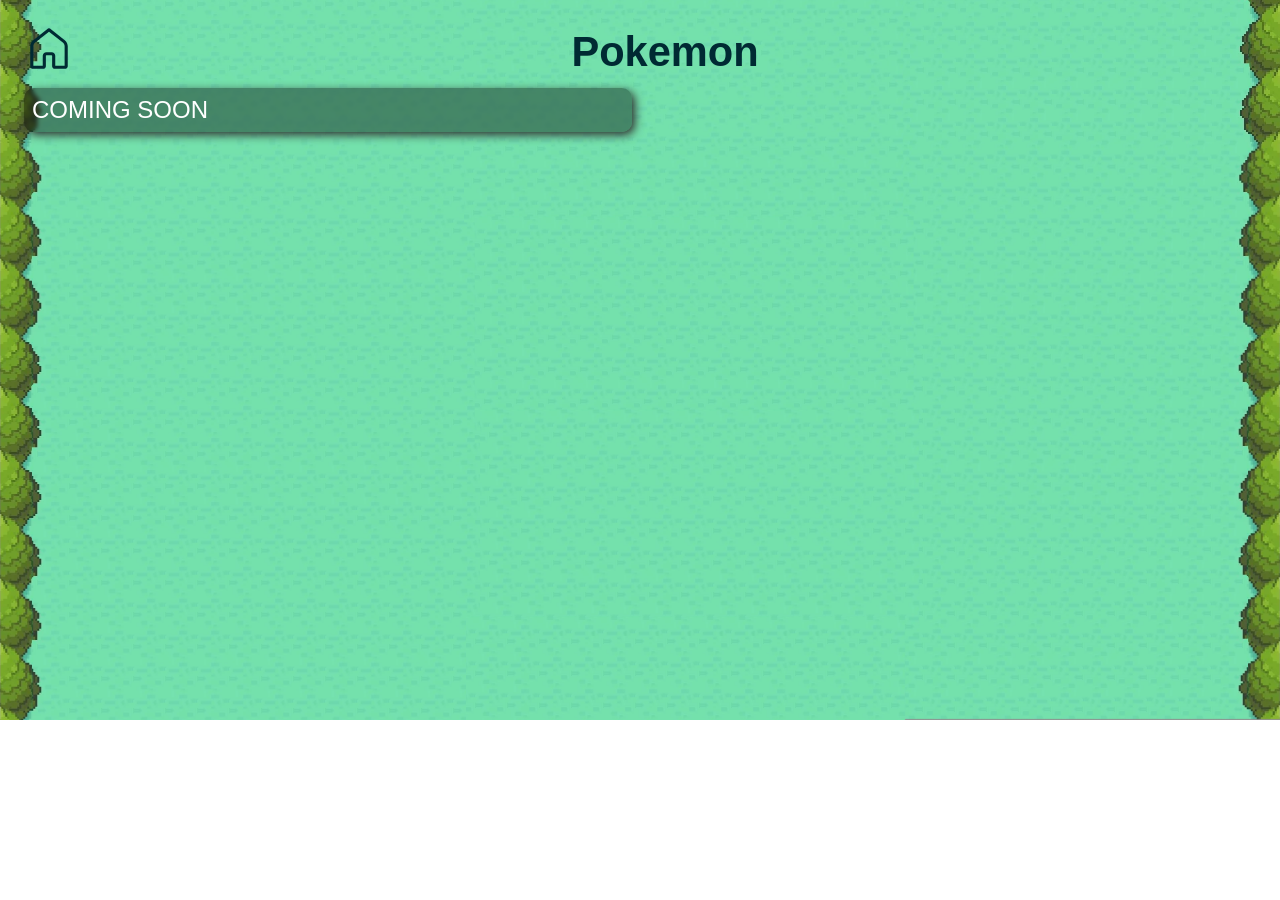
<file: pokemon.html>
<!DOCTYPE html>
<html lang="en">

<head>
  <meta charset="UTF-8">
  <meta name="viewport" content="width=device-width, initial-scale=1.0">
  <link rel="stylesheet" href="style.css">
  <title>Pokemon</title>
</head>

<body id="pokemon">
  <header>
    <a id="home" href="index.html"><svg xmlns="http://www.w3.org/2000/svg" x="0px" y="0px" width="100" height="100"
        viewBox="0 0 48 48">
        <path
          d="M 23.951172 4 A 1.50015 1.50015 0 0 0 23.072266 4.3222656 L 8.859375 15.519531 C 7.0554772 16.941163 6 19.113506 6 21.410156 L 6 40.5 C 6 41.863594 7.1364058 43 8.5 43 L 18.5 43 C 19.863594 43 21 41.863594 21 40.5 L 21 30.5 C 21 30.204955 21.204955 30 21.5 30 L 26.5 30 C 26.795045 30 27 30.204955 27 30.5 L 27 40.5 C 27 41.863594 28.136406 43 29.5 43 L 39.5 43 C 40.863594 43 42 41.863594 42 40.5 L 42 21.410156 C 42 19.113506 40.944523 16.941163 39.140625 15.519531 L 24.927734 4.3222656 A 1.50015 1.50015 0 0 0 23.951172 4 z M 24 7.4101562 L 37.285156 17.876953 C 38.369258 18.731322 39 20.030807 39 21.410156 L 39 40 L 30 40 L 30 30.5 C 30 28.585045 28.414955 27 26.5 27 L 21.5 27 C 19.585045 27 18 28.585045 18 30.5 L 18 40 L 9 40 L 9 21.410156 C 9 20.030807 9.6307412 18.731322 10.714844 17.876953 L 24 7.4101562 z">
        </path>
      </svg></a>
    <h1>Pokemon</h1>
    <div></div>
  </header>
  <main>
    <div class="game-item">
      COMING SOON
    </div>
  </main>
</body>
<script src="script.js" type="module"></script>

</html>
</file>
<file: style.css>
@import url('https://fonts.cdnfonts.com/css/new-super-mario-font-u');

@font-face {
  font-family: TboiFont;
  src: url(Fonts/upheaval/upheavtt.ttf);
}

/* MAIN CONFIG */
*,
*::before,
*::after {
  box-sizing: border-box;
  margin: 0;
  overscroll-behavior-y: contain;
}

:root {
  --padding-sm: 8px;
  --padding-md: 16px;
  --padding-lg: 24px;

  --min-font-size: 1rem;
  --max-font-size: 1.5rem;
  --scale-factor: 2vw;

  --border-radius: 10px;

  --color-main-blue: hsl(190, 100%, 10%);
  --color-main-blue-lighter: hsl(190, 100%, 17%);
  --color-main-blue-hover: hsl(190, 100%, 13%);
  --color-main-blue-hover-lighter: hsl(190, 100%, 20%);

  --color-main-gray: hsl(0, 0%, 19%);

  --color-accent: #00ACD0;
  --color-blur-bg: rgba(0, 0, 0, 0.4);
  --filter-blur-bg: blur(2px);
  --box-shadow-blur: 3px 3px 10px 0px var(--color-main-blue);
  --box-shadow-blur-gray: 3px 3px 10px 0px var(--color-main-gray);
}

html {
  font-family: 'Segoe UI', Tahoma, Geneva, Verdana, sans-serif;
  color: white;
}

h1,
h2,
h3,
h4,
h5
h6,
button {
  font-family: 'New Super Mario Font U', sans-serif;
  color: white;
}

body {
  padding: var(--padding-lg);
  background-image: url("Images/MK8/Background.png");
  background-size: max(50%, 500px);
  font-size: clamp(var(--min-font-size), var(--scale-factor), var(--max-font-size));
  accent-color: var(--color-accent);
}

body#homepage {
  background-image: url("Images/Homepage/homepage.png");
  /* background-size: cover; */
  display: grid;
  place-items: center;
  min-height: 100dvh;

  & h1 {
    color: white;
    padding-bottom: var(--padding-sm);
    text-align: center;
  }
}

body#mario-kart-world {
  & main {
    display: grid;
    place-items: center;
    grid-template-columns: none;
  }
}

.choose-game {
  background-color: #0092FF;
  padding: var(--padding-md);
  border-radius: var(--border-radius);
}

h1 {
  font-size: clamp(1.6rem, 2vw + 1rem, 3rem);
  color: var(--color-main-blue);
}

h2 {
  font-size: clamp(1.2rem, 2vw + 1rem, 2rem);
}

h3 {
  font-size: clamp(1rem, 2vw + 1rem, 1.5rem);
}

input, label, button {
  font-size: clamp(1rem, 2vw + .5rem, 1.3rem);
}

input {
  border-radius: 5px;
}

input[type="checkbox"] {
  height: 16px;
  width: 16px;
}

img {
  max-width: 100%;
}

button {
  background: linear-gradient(180deg, var(--color-main-blue-lighter) 0%, var(--color-main-blue) 100%);
  border: none;
  padding: var(--padding-sm);
  cursor: pointer;
  border-radius: var(--border-radius);
}

button:hover {
  background: linear-gradient(180deg, var(--color-main-blue-hover-lighter) 0%, var(--color-main-blue-hover) 100%);
}

#home {
  & svg {
    height: 50px;
    width: 50px;
    fill: var(--color-main-blue);
  }
}

#open-dialog {
  background: transparent;
  border: none!important;
  display: grid;
  padding: 0;

  & svg {
    height: 50px;
    width: 50px;
    fill: var(--color-main-blue);
  }
}

#close-dialog {
  background: transparent;
  border: none!important;
  display: grid;
  padding: 0;

  & svg {
    height: 30px;
    width: 30px;
  }
}


/* HEADER */
header {
  padding-bottom: var(--padding-sm);
  display: flex;
  justify-content: space-between;
  gap: var(--padding-sm);
  align-items: center;
}

.subheader {
  display: flex;
  justify-content: space-between;
  border-radius: var(--border-radius);
  align-items: center;
  background-color: var(--color-blur-bg);
  backdrop-filter: var(--filter-blur-bg);
  box-shadow: var(--box-shadow-blur);
  
  & > h2 {
    padding-left: var(--padding-sm);
  }

  & > button {
    border-radius: 0 var(--border-radius) var(--border-radius) 0;
  } 
}

.game-item {
  display: inline-flex;
  justify-content: space-between;
  border-radius: var(--border-radius);
  align-items: center;
  background-color: var(--color-blur-bg);
  backdrop-filter: var(--filter-blur-bg);
  box-shadow: var(--box-shadow-blur-gray);
  padding: var(--padding-sm);

  & img {
    max-height: 100px;
  }
}

#settings-menu {
  margin: auto;
  border: none;
  background-color: var(--color-main-blue-hover);
  border-radius: var(--border-radius);
  padding: 0;
  color: white;
  max-height: calc(100dvh - (2 * var(--padding-lg)));
  max-width: calc(100dvw - (2 * var(--padding-lg)));
  width: 100%;
  overflow-y: hidden;
  grid-template-rows: auto 1fr auto;

  & button {
    border: 1px solid gray;
  }

  & > .dialog-header {
    display: flex;
    justify-content: space-between;
    background-color: var(--color-main-blue);
    border-bottom: 1px solid gray;
    position: sticky;
    align-items: center;
    padding: var(--padding-sm);
  }

  & > .dialog-body {
    display: grid;
    grid-template-columns: repeat(auto-fit, minmax(35ch, 1fr));
    gap: var(--padding-sm);
    position: sticky;
    overflow-y: auto;
    padding: var(--padding-sm);
  }

  & > .dialog-footer {
    display: flex;
    justify-content: flex-end;
    background-color: var(--color-main-blue);
    border-top: 1px solid gray;
    padding: var(--padding-sm);
  }
}

#settings-menu:popover-open {
  display: grid;

  & > .dialog-overlay {
    display: block;
    position: fixed;
    width: 100%;
    height: 100%;
    top: 0;
    left: 0;
    background-color: var(--color-main-blue);
    opacity: .7;
    z-index: -1;
  }
}

.dialog-overlay {
  display: none;
}

.setting {
  display: flex;
  justify-content: space-between;
  gap: var(--padding-md);
  align-items: baseline;
}

.setting-wrapper {
  display: flex;
  flex-direction: column;
  grid-gap: var(--padding-sm);
  background-color: var(--color-main-blue);
  padding: var(--padding-sm);
  border-radius: var(--border-radius);
}

/* MAIN LAYOUT */
main {
  display: grid;
  gap: var(--padding-md);
}


/* KART LAYOUT */
.kart-wrapper {
  display: flex;
  gap: var(--padding-md);
  flex-direction: column;
}

.kart-item {
  display: grid;
  grid-template-areas:
  ". character ."
  "kart tires glider";
  gap: var(--padding-lg);
  justify-items: center;
  background-color: var(--color-blur-bg);
  backdrop-filter: var(--filter-blur-bg);
  border-radius: var(--border-radius);
  padding: var(--padding-sm) 0;
  box-shadow: var(--box-shadow-blur);
  position: relative;

  & .character,
  .kart,
  .tires,
  .glider {
    width: 100%;
    max-width: 150px;
  }

  & .character {
    grid-area: character;
    max-width: 200px;
  }

  & .kart {
    grid-area: kart;
  }

  & .tires {
    grid-area: tires;
  }

  & .glider {
    grid-area: glider;
  }
}

.kart-item[data-show="false"] {
  display: none;
}

.show-stats {
  position: fixed;
  right: 0;
  top: 0;
  padding: var(--padding-sm) var(--padding-md);
  border-radius: 0 var(--border-radius) 0 var(--border-radius);
}

.hide-stats {
  border-left: 1px solid white;
  border-bottom: 1px solid white;
  border-radius: 0 var(--border-radius) 0 var(--border-radius);
  width: fit-content;
  padding: var(--padding-sm) var(--padding-md);
}

.stats-overlay {
  background-color: var(--color-main-blue);
  position: absolute;
  width: 100%;
  height: 100%;
  display: none;
  border-radius: var(--border-radius);
  gap: var(--padding-md);
  grid-template-columns: 1fr auto;
}

.stats-overlay[data-show="true"] {
  display: grid;
}

.stats-wrapper {
  display: grid;
  gap: var(--padding-sm);
  overflow: auto;
  padding: var(--padding-sm)  var(--padding-md);
}

.stats-sidebar {
  display: flex;
  flex-direction: column;
  justify-content: space-between;
  align-items: flex-end;
}

.drift-type {
  padding: var(--padding-sm)  var(--padding-md);
}

.stat {
  display: grid;
  gap: 4px;
}

.stats-bar {
  height: 8px;
  background-color: rgb(51, 51, 51);
  position: relative;
  border-radius: 4px;
  overflow: hidden;
  outline: 2px solid rgb(83, 83, 0);
}

.bar-percentage {
  position: absolute;
  background-color: rgb(226, 226, 23);
  height: 100%;
}

.bar-stripes {
  position: absolute;
  width: 100%;
  height: 100%;
  display: flex;
  justify-content: space-evenly;

  & > .stripe {
    width: 4px;
    background-color: black;
  }
}


/* TRACK LAYOUT */
.track-wrapper {
  display: flex;
  gap: var(--padding-md);
  flex-direction: column;
}

.track-info {
  display: grid;
  justify-items: center;
  gap: var(--padding-md);
  background-color: var(--color-blur-bg);
  backdrop-filter: var(--filter-blur-bg);
  border-radius: var(--border-radius);
  padding: var(--padding-md);
  box-shadow: var(--box-shadow-blur);
}

.cup {
  width: 100%;
  max-width: 150px;
}

.items-info {
  background-color: var(--color-blur-bg);
  backdrop-filter: var(--filter-blur-bg);
  border-radius: var(--border-radius);
  padding: var(--padding-md);
  box-shadow: var(--box-shadow-blur);
  display: grid;
  grid-template-columns: repeat(auto-fit, minmax(50px, 1fr));
  gap: var(--padding-sm);
  justify-items: center;
}

.item {
  max-width: 50px;
  width: 100%;
  max-height: 50px;
  height: 100%;
}

.item[data-show="false"] {
  display: none;
}

/* MEDIA QUERY */
@media only screen and (min-width: 800px) {
  main {
    grid-template-columns: 1fr 1fr;
  }

  .stats-bar {
    height: 16px;
  }
}

/* TBOI */

body#tboi {
  background-image: url("Images/TBOI/BindingBackground.png");
  background-size: cover;
  height: 100dvh;

  #home svg {
    fill: white;
  }

  & h1, h2, h3 {
    font-family: TboiFont;
    color: white;
  }

  & main {
    display: grid;
    grid-template-columns: 400px 1fr;
  }

  & .tboi-item-details-wrapper {
    background-color: rgba(51, 51, 51, 0.7);
    backdrop-filter: var(--filter-blur-bg);
    border-radius: var(--border-radius);
    padding: var(--padding-sm);
    box-shadow: gray;
    position: sticky;
    top: var(--padding-lg);
  }

  & .tboi-items {
    display: flex;
    flex-wrap: wrap;
    gap: var(--padding-sm);
  }

  & .tboi-item {
    max-height: 65px;
    max-width: 65px;
    background-color: rgba(51, 51, 51, 0.7);
    border-radius: var(--border-radius);
  }

  & .tboi-title {
    display: flex;
    justify-content: space-between;

    & .tboi-item-quality {
      height: 20px;
      width: 20px;
    }
  }
}

/* POKEMON (GARRRYYYY) */

body#pokemon{
  background-image: url("Images/Pokemon/Background.png");
  background-size: cover;
  background-repeat: no-repeat;
}

.hidden {
  display: none;
}

textarea {
  background-color: transparent;
  border: none;
  resize: none;
  color: white;
  width: 100%;
  font-size: 16px;
}
</file>
